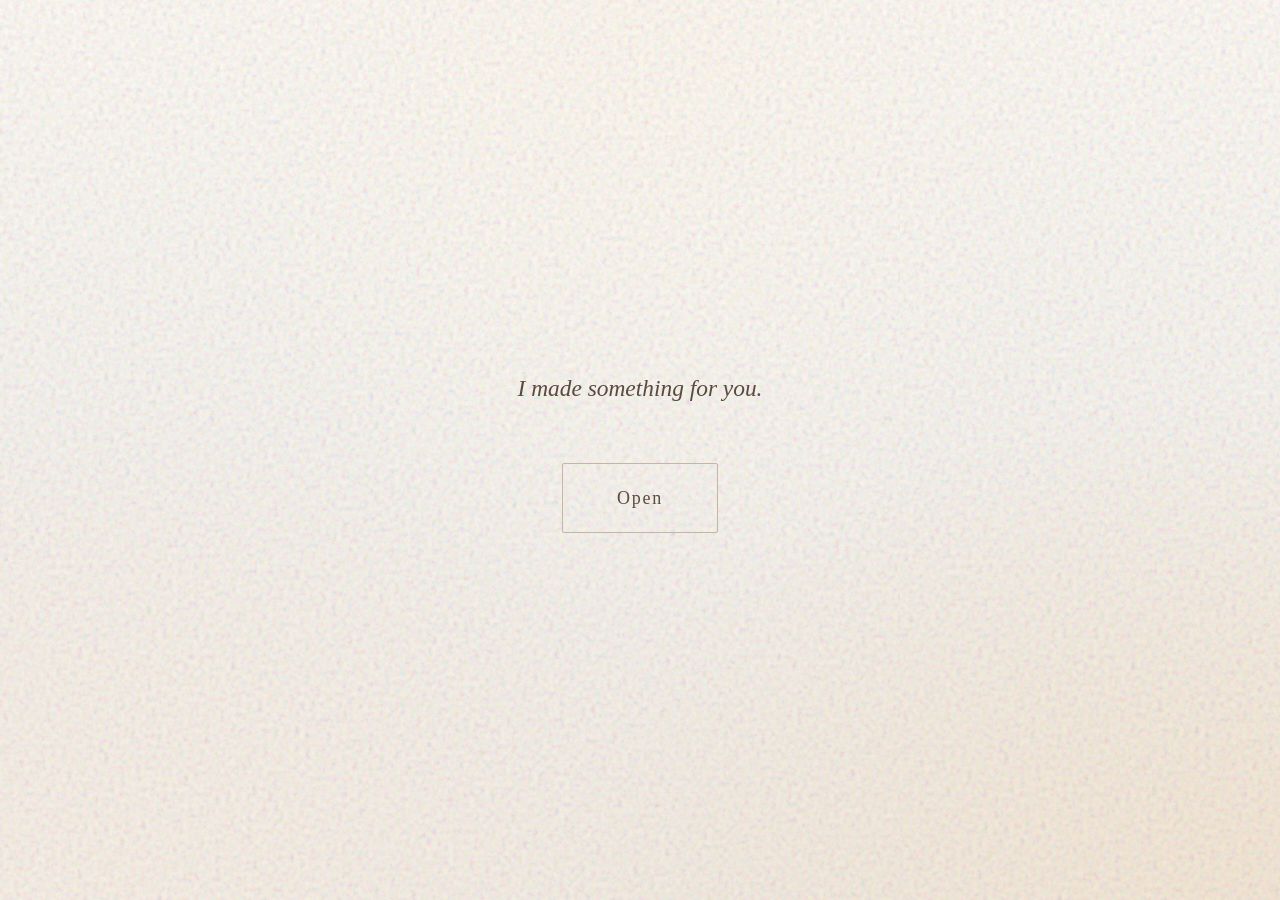
<file: index.html>
<!DOCTYPE html>
<html lang="en">
<head>
    <meta charset="UTF-8">
    <meta name="viewport" content="width=device-width, initial-scale=1.0">
    <meta name="theme-color" content="#fafafa">
    <meta name="apple-mobile-web-app-capable" content="yes">
    <meta name="apple-mobile-web-app-status-bar-style" content="default">
    <title>For You</title>
    <link rel="stylesheet" href="style.css">
</head>
<body>
    <main class="landing">
        <p class="intro">I made something for you.</p>
        <a href="gift.html" class="open-btn">Open</a>
    </main>
</body>
</html>
</file>
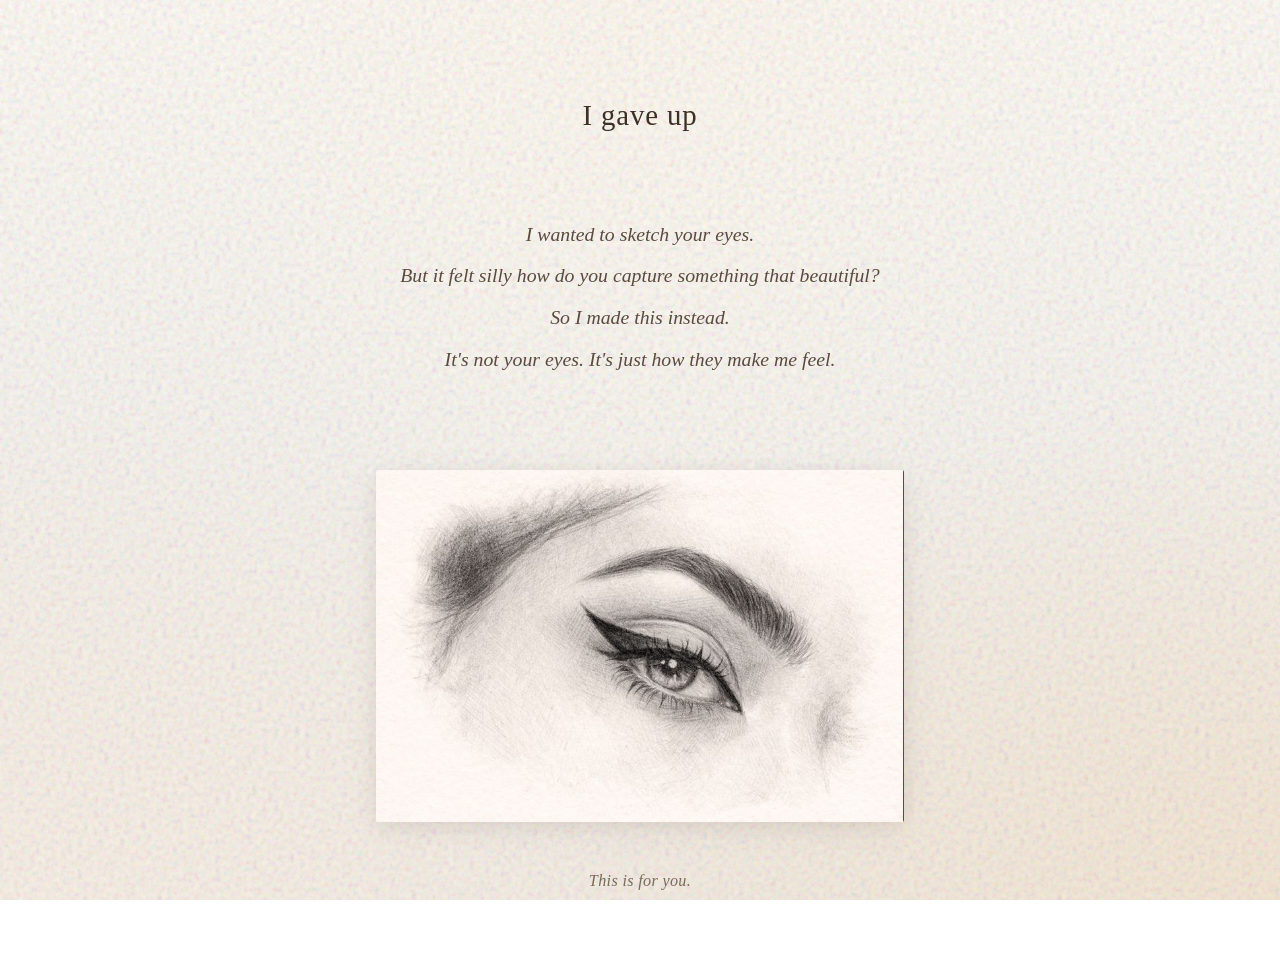
<file: gift.html>
<!DOCTYPE html>
<html lang="en">
<head>
    <meta charset="UTF-8">
    <meta name="viewport" content="width=device-width, initial-scale=1.0">
    <meta name="theme-color" content="#fafafa">
    <meta name="apple-mobile-web-app-capable" content="yes">
    <meta name="apple-mobile-web-app-status-bar-style" content="default">
    <title>For You</title>
    <link rel="stylesheet" href="style.css">
</head>
<body>
    <main>
        <header>
            <h1>I gave up</h1>
        </header>

        <article>
            <p class="message">
                I wanted to sketch your eyes.<br>
                But it felt silly how do you capture something that beautiful?<br>
                So I made this instead.<br>
                It's not your eyes. It's just how they make me feel.
            </p>
        </article>

        <figure>
            <img src="assets/eyes-sketch.jpeg" alt="A hand-drawn sketch">
            <figcaption>This is for you.</figcaption>
        </figure>
    </main>
</body>
</html>
</file>
<file: style.css>
/*
 * Digital Gift Card
 * Warm, intimate design like a letter in golden light
 */

* {
    margin: 0;
    padding: 0;
    box-sizing: border-box;
}

html {
    font-size: 18px;
    -webkit-font-smoothing: antialiased;
    -moz-osx-font-smoothing: grayscale;
}

body {
    font-family: Georgia, 'Times New Roman', serif;
    color: #2c2c2c;
    line-height: 1.8;
    min-height: 100vh;
    min-height: 100dvh;

    /* Warm gradient - like soft afternoon light */
    background:
        radial-gradient(ellipse at top, #fff9f0 0%, transparent 50%),
        radial-gradient(ellipse at bottom right, #f5e6d3 0%, transparent 40%),
        radial-gradient(ellipse at bottom left, #faf0e6 0%, transparent 40%),
        linear-gradient(180deg, #fffbf5 0%, #f8f4ef 50%, #f5ede4 100%);
    background-attachment: fixed;
}

/* Subtle paper texture overlay */
body::before {
    content: '';
    position: fixed;
    top: 0;
    left: 0;
    width: 100%;
    height: 100%;
    opacity: 0.3;
    pointer-events: none;
    background-image: url("data:image/svg+xml,%3Csvg viewBox='0 0 200 200' xmlns='http://www.w3.org/2000/svg'%3E%3Cfilter id='noise'%3E%3CfeTurbulence type='fractalNoise' baseFrequency='0.85' numOctaves='4' stitchTiles='stitch'/%3E%3C/filter%3E%3Crect width='100%' height='100%' filter='url(%23noise)'/%3E%3C/svg%3E");
}

main {
    position: relative;
    max-width: 600px;
    margin: 0 auto;
    padding: 5rem 2rem 6rem;
}

/* Title */
header {
    text-align: center;
    margin-bottom: 4rem;
}

h1 {
    font-size: 1.6rem;
    font-weight: 400;
    letter-spacing: 0.03em;
    color: #3d3027;
}

/* Personal message */
article {
    margin-bottom: 5rem;
}

.message {
    font-size: 1.1rem;
    font-style: italic;
    text-align: center;
    color: #5a4a3f;
    line-height: 2.1;
}

/* Image and caption */
figure {
    text-align: center;
}

figure img {
    max-width: 100%;
    height: auto;
    display: block;
    margin: 0 auto 2.5rem;
    border-radius: 2px;
    box-shadow:
        0 4px 20px rgba(60, 40, 20, 0.08),
        0 8px 40px rgba(60, 40, 20, 0.05);
}

figcaption {
    font-size: 0.9rem;
    color: #7a6a5a;
    font-style: italic;
    letter-spacing: 0.02em;
}

/* Mobile refinements */
@media (max-width: 480px) {
    html {
        font-size: 16px;
    }

    main {
        padding: 3.5rem 1.5rem 4rem;
    }

    header {
        margin-bottom: 3rem;
    }

    article {
        margin-bottom: 4rem;
    }

    .message {
        line-height: 2.3;
    }
}

/* Safe area insets for notched devices */
@supports (padding: env(safe-area-inset-bottom)) {
    main {
        padding-bottom: calc(4rem + env(safe-area-inset-bottom));
    }
}

/* Landing page */
.landing {
    display: flex;
    flex-direction: column;
    align-items: center;
    justify-content: center;
    min-height: 100vh;
    min-height: 100dvh;
    padding: 2rem;
    text-align: center;
}

.intro {
    font-size: 1.3rem;
    font-style: italic;
    color: #5a4a3f;
    margin-bottom: 3rem;
}

.open-btn {
    display: inline-block;
    padding: 1rem 3rem;
    font-family: Georgia, 'Times New Roman', serif;
    font-size: 1rem;
    color: #5a4a3f;
    text-decoration: none;
    letter-spacing: 0.1em;
    border: 1px solid #c4b5a5;
    border-radius: 2px;
    background: transparent;
    transition: all 0.3s ease;
}

.open-btn:hover {
    background: #5a4a3f;
    color: #fff9f0;
    border-color: #5a4a3f;
}

.open-btn:active {
    transform: scale(0.98);
}
</file>
